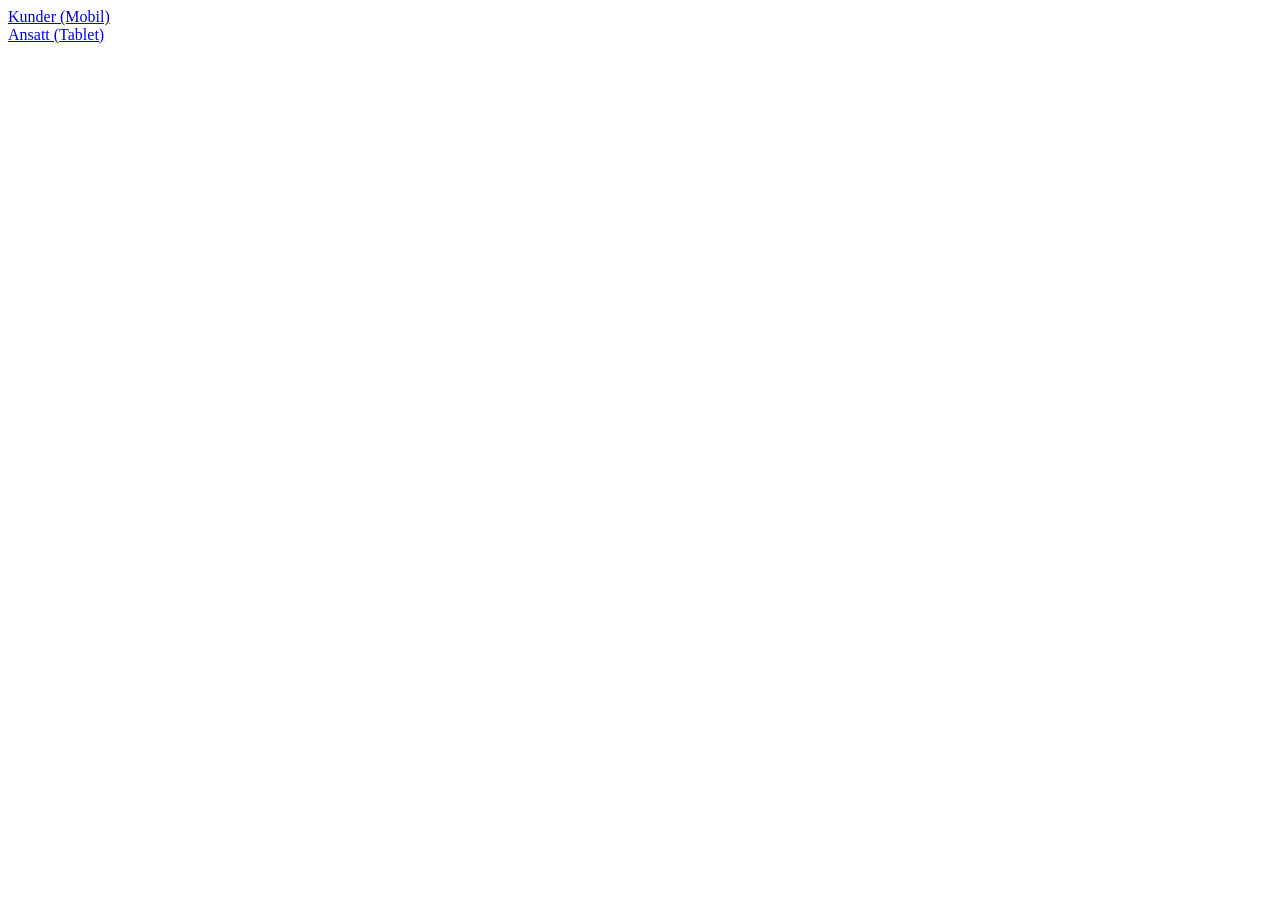
<file: docs/index.html>
<!DOCTYPE html>
<html lang="en" dir="ltr">
  <head>
  </head>
  <body>
   <a href="html/index.html">Kunder (Mobil)</a>
   <br>
   <a href="ansatt/html/index.html">Ansatt (Tablet)</a>
  </body>
</html>
</file>
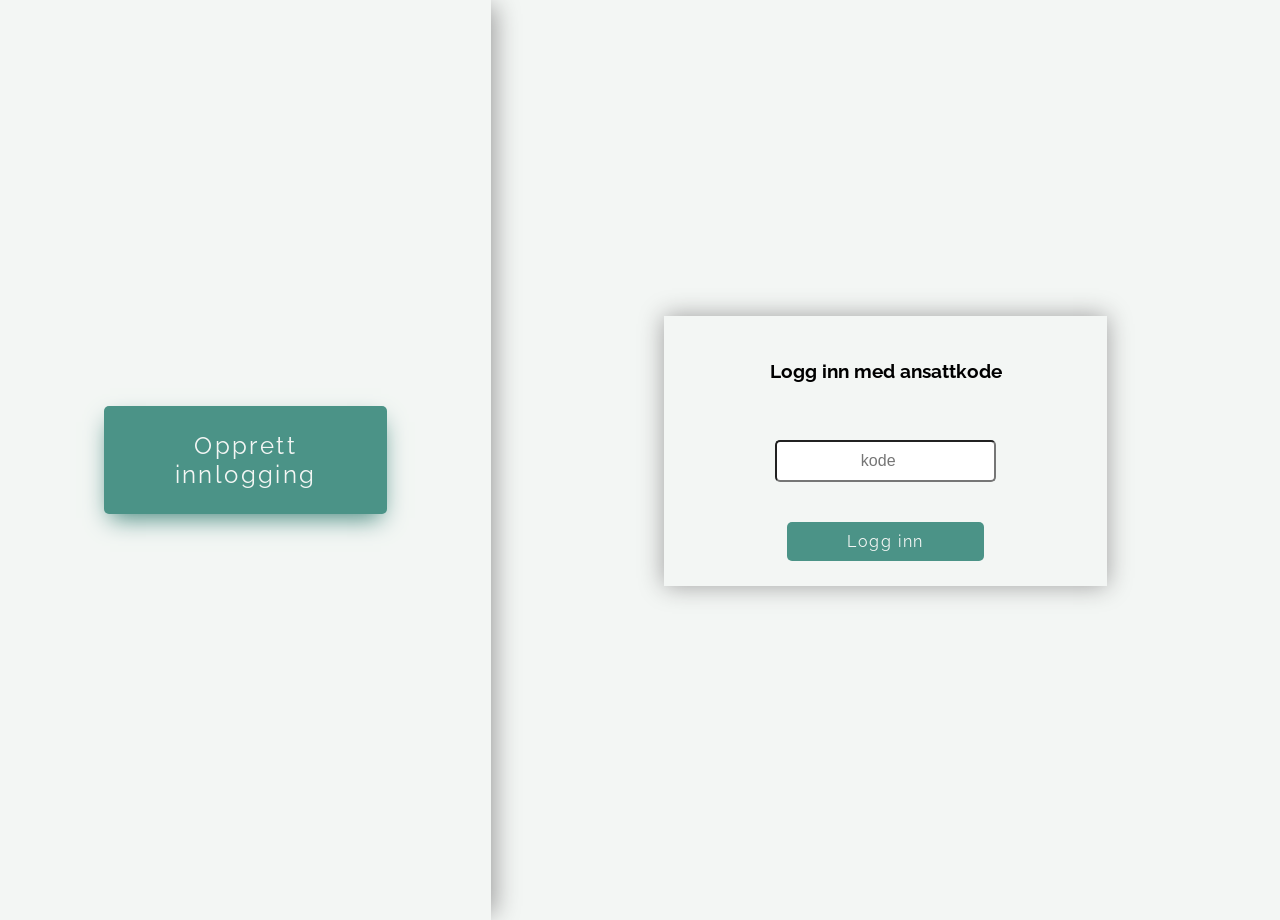
<file: ansatt/html/index.html>
<!DOCTYPE html>
<html lang="en">
    <head>
        <link rel="stylesheet" href="../css/index.css">
        <meta charset="UTF-8">
        <link href="https://fonts.googleapis.com/css2?family=Raleway:wght@300;400;500&display=swap" rel="stylesheet">


    </head>
    <body>

        <div class="pageContainer">


            <div class="sideBarContainer">

                <button type="button" class="sideBarBtn">Opprett innlogging</button>


            </div>

            <div class="mainBox">

                <div class="inputContainer">

                    <h3 class="logInDescription">Logg inn med ansattkode</h3>

                    <input type="number" placeholder="kode" class="inputFieldLogIn">

                    <input type="text" placeholder="navn" class="inputFieldLogIn inputFieldLogInName">

                    <button type="button" class="logInBtn">Logg inn</button>

                </div>


            </div>


        </div>

    </body>

    <script src="../js/createLoginMethod.js"></script>
</html>
</file>
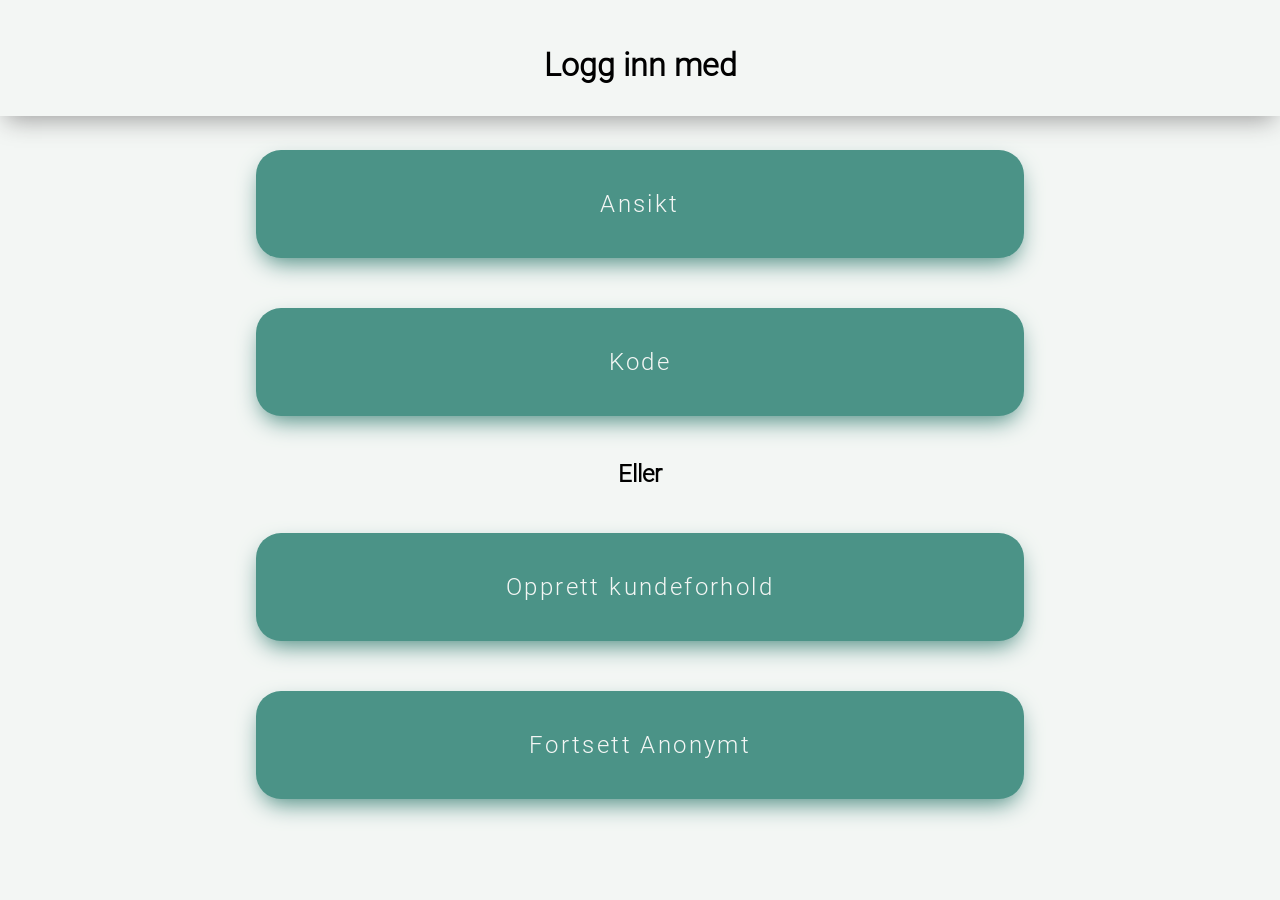
<file: docs/html/index.html>
<!DOCTYPE html>
<html lang="en" dir="ltr">
  <head>
    <link rel="stylesheet" type="text/css" href="../css/stylesheet.css">
    <meta name="viewport" content="initial-scale=1.0">
    <meta charset="utf-8">
    <title></title>
  </head>
  <body>
    <div class="header">
      <h1 for="">Logg inn med</h1>
    </div>
    <div class="container">
      <div class="buttonContainer">
        <button type="button" class="indexButton" onclick="window.location='qr.html';">Ansikt</button>
        <button type="button" class="indexButton" onclick="window.location='qr.html';">Kode</button>
      </div>
      <h2 for="">Eller</h2>
      <div class="buttonContainer">
        <button type="button" class="indexButton">Opprett kundeforhold</button>
        <button type="button" class="indexButton" onclick="window.location='newOrder.html';">Fortsett Anonymt</button>
      </div>
    </div>
  </body>
  <script src="https://ajax.googleapis.com/ajax/libs/jquery/3.5.1/jquery.min.js"></script>
  <script type="module" src="../js/createNewOrder.js"></script>
</html>
</file>
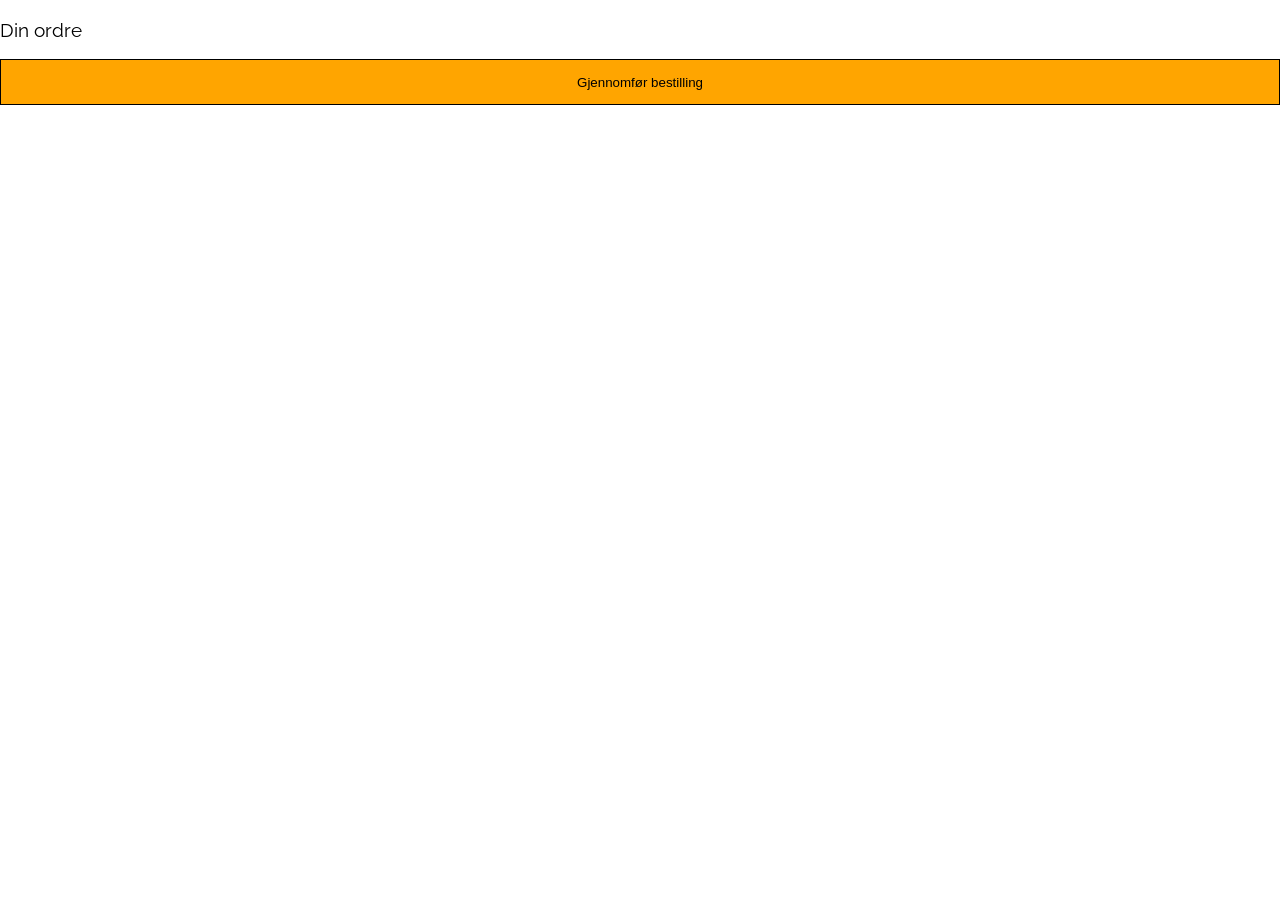
<file: docs/html/checkout.html>
<!DOCTYPE html>
<html lang="en">
    <head>
        <meta charset="UTF-8">
        <meta name="viewport" content="width=device-width, initial-scale=1.0">
        <link href="https://fonts.googleapis.com/css2?family=Raleway:wght@300;400;500&display=swap" rel="stylesheet">
        <link rel="stylesheet" href="../css/checkout.css">

    </head>
    <body>

        <h3 class="yourOrderLabel">Din ordre</h3>

        <div class="container">

        </div>



        <a class="submitOrderLink" href="#">
            <button class="submitOrderButton">
                <p class="submitOrderText">Gjennomfør bestilling</p>
            </button>
        </a>

    </body>
</html>
</file>
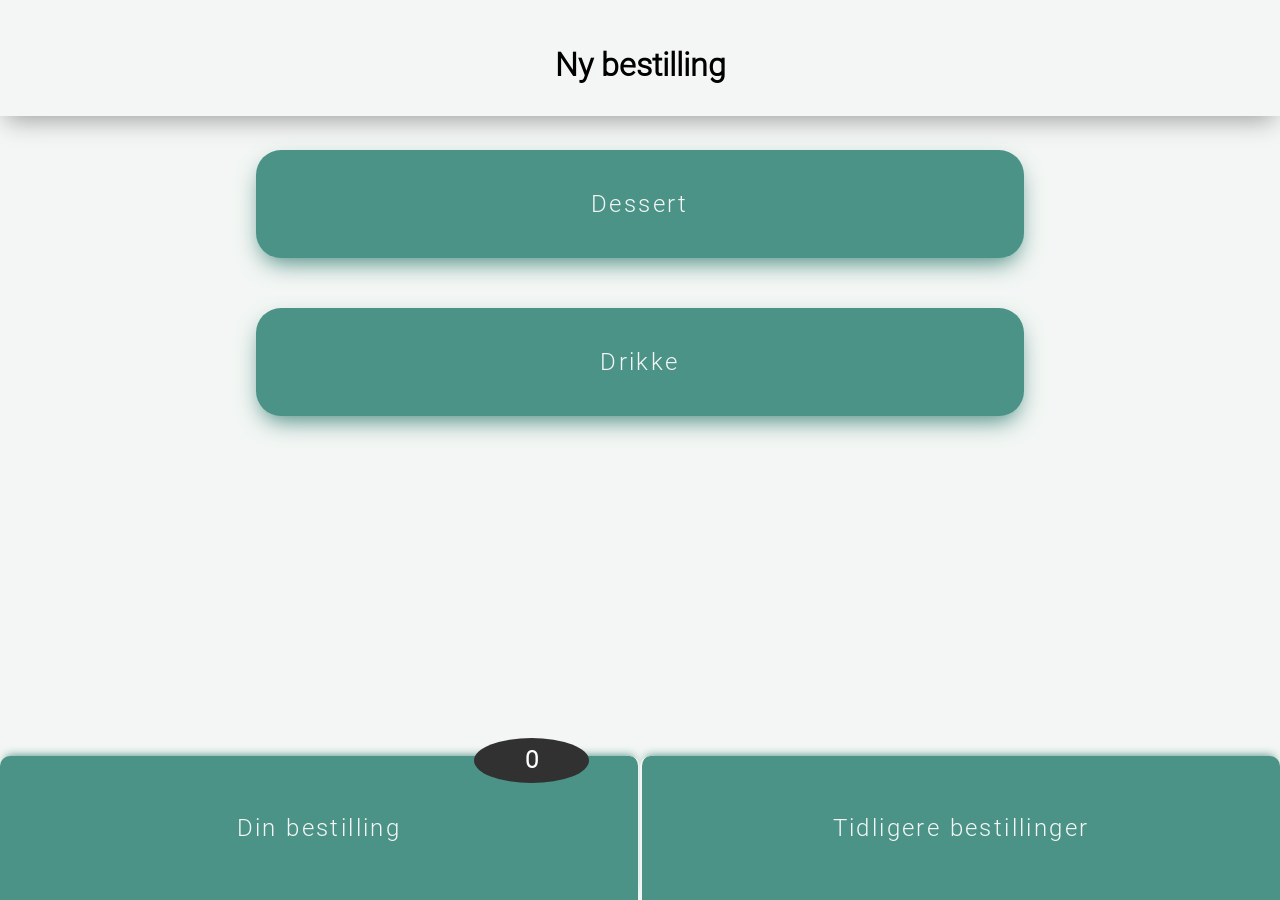
<file: docs/html/newOrder.html>
<!DOCTYPE html>
<html lang="en" dir="ltr">
  <head>
    <link rel="stylesheet" type="text/css" href="../css/stylesheet.css">
    <meta name="viewport" content="initial-scale=1.0">
    <meta charset="utf-8">
    <title></title>
  </head>
  <body>
    <div class="header">
      <h1 for="">Ny bestilling</h1>
    </div>
    <div id="currentOrderContainer" class="currentOrderContainer tabcontent">
      <h3>Bestilling</h3>
      <div class="totalPriceContainer">
          <h4>Totalpris</h4>
          <h5 class="sum">0kr</h5>
      </div>
      <div class="order"></div>
    </div>
    <div id="previousOrderContainer" class="tabcontent"></div>

    <div class="container">
        <button id="dessertButton" type="button" class="tablinks indexButton">Dessert</button>
        <div id="dessertContainer" class="tabcontent"></div>

        <button id="beverageButton" type="button" class="tablinks indexButton">Drikke</button>
        <div id="drikkeContainer" class="tabcontent"></div>
        </div>

      <div class="buttonContainer">
      </div>

      <div class="bottomNavContainer">
        <div class="orderVolumeIcon">
          <label id="orderVolumeCount" for="currentOrderButton">0</label>
        </div>
        <button type="button" id="currentOrderButton" class="tablinks bottomNavButton">Din bestilling
        </button>
        <button type="button" id="previousOrderButton"class="tablinks bottomNavButton">Tidligere bestillinger</button>
      </div>
    </div>
  </body>
  <script src="https://ajax.googleapis.com/ajax/libs/jquery/3.5.1/jquery.min.js"></script>
  <script type="module" src="../js/createNewOrder.js"></script>
</html>
</file>
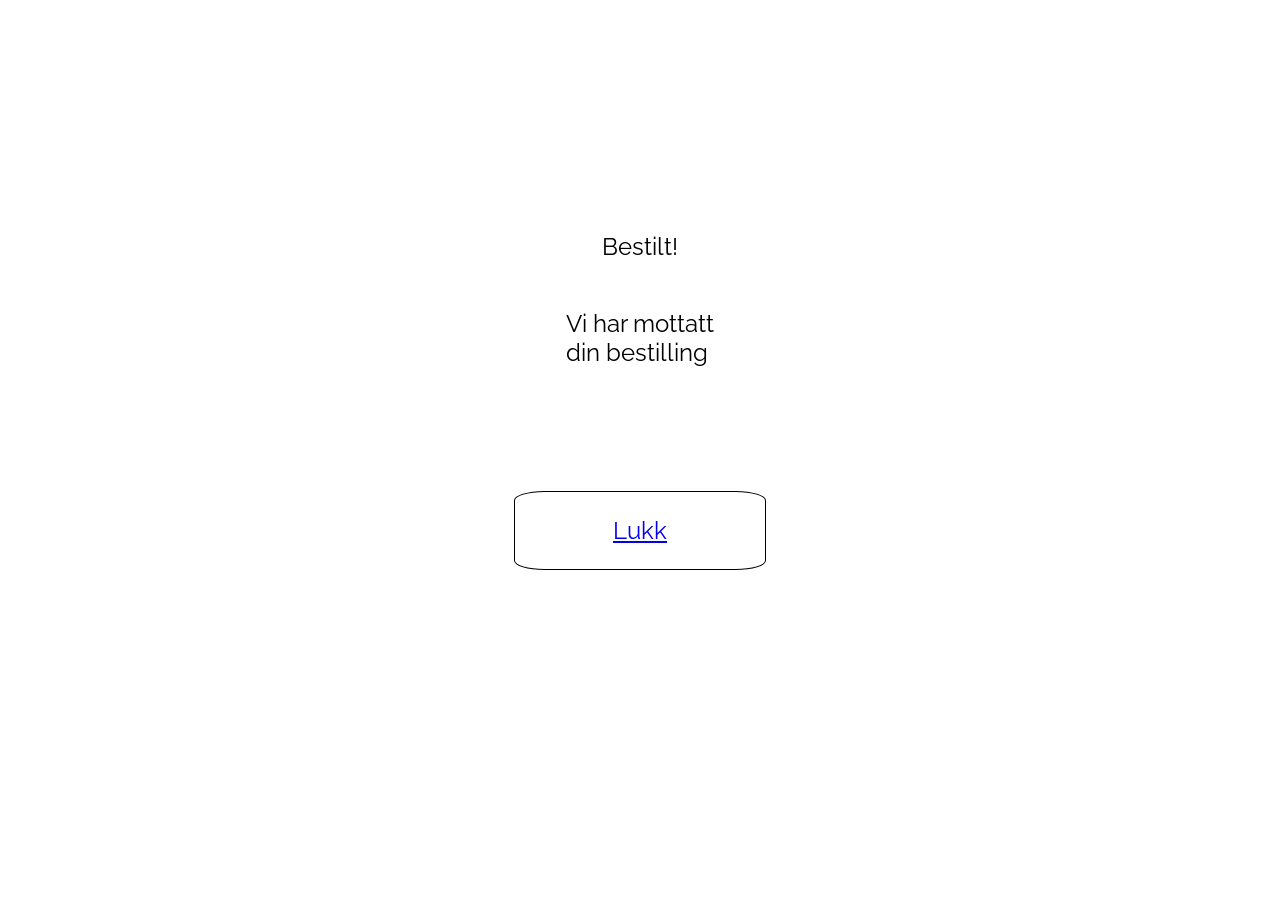
<file: docs/html/orderPlaced.html>
<!DOCTYPE html>
<html lang="en">

<head>
    <meta name="viewport" content="width=device-width, initial-scale=1.0">
    <link href="https://fonts.googleapis.com/css2?family=Raleway:wght@300;400;500&display=swap" rel="stylesheet">
    <link rel="stylesheet" href="../css/orderPlaced.css">
</head>

<body>

    <div class="container">

        <h3 class="orderedText">Bestilt!</h3>

        <p class="orderPlacedMessage">
            Vi har mottatt<br>din bestilling
        </p>

        <a class="doneBtnLink" href="/grensesnitteksamen/docs/qr.html">
            <div class="closeBtnContainer">
                <p class="closeText">Lukk</p>
            </div>
        </a>

    </div>

</body>


</html>
</file>
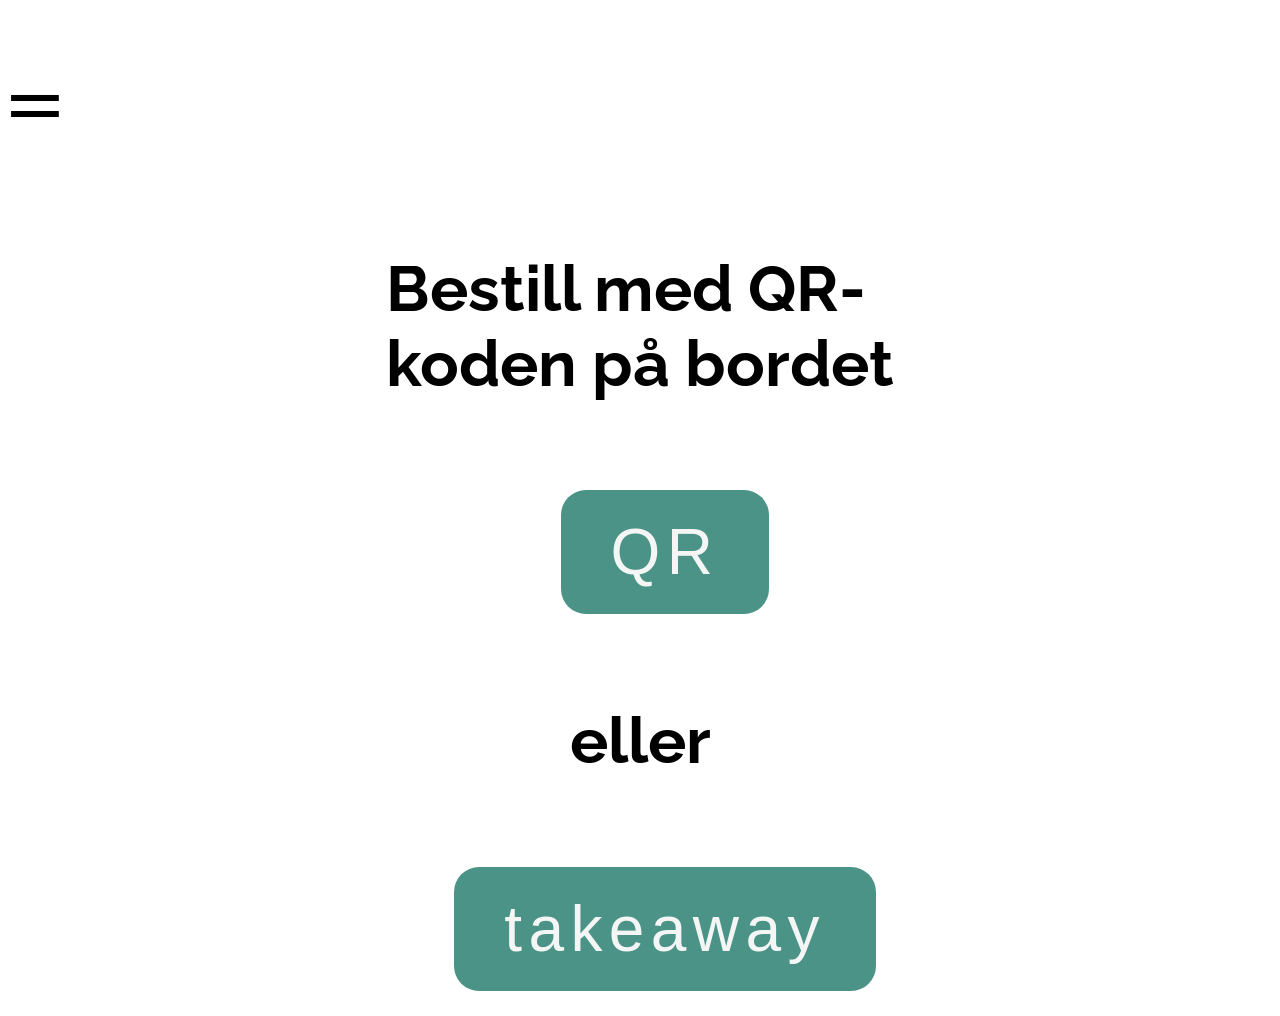
<file: docs/html/qr.html>
<!DOCTYPE html>
<html lang="en">
    <head>
        <meta charset="UTF-8">
        <link rel="stylesheet" href="../css/qr.css">

        <link href="https://fonts.googleapis.com/css2?family=Raleway:wght@300;400;500&display=swap" rel="stylesheet">
    </head>
    <body>
        <div class="menuIcon">=
            <div class="menuDropDown">
                    <button type="button" class="earlierOrdersBtn btn" onclick="window.location='previousOrders.html';">
                        Dine Tidligere Bestillinger
                    </button>
            </div>
        </div>



        <div class="container">

            <h3 class="descriptionQrButton descriptions">Bestill med QR-<br>koden på bordet</h3>

            <a href="#">
                    <button type="button" class="qrButton" onclick="window.location='newOrder.html';">QR</button>
            </a>

            <h3 class="descriptionTakeAwayButton descriptions">eller</h3>

            <a href="#">
                    <button type="button" class="takeAwayButton" onclick="window.location='newOrder.html';">takeaway</button>
            </a>



        </div>

    </body>
    <script src="../js/dropDownMenuScript.js"></script>

</html>
</file>
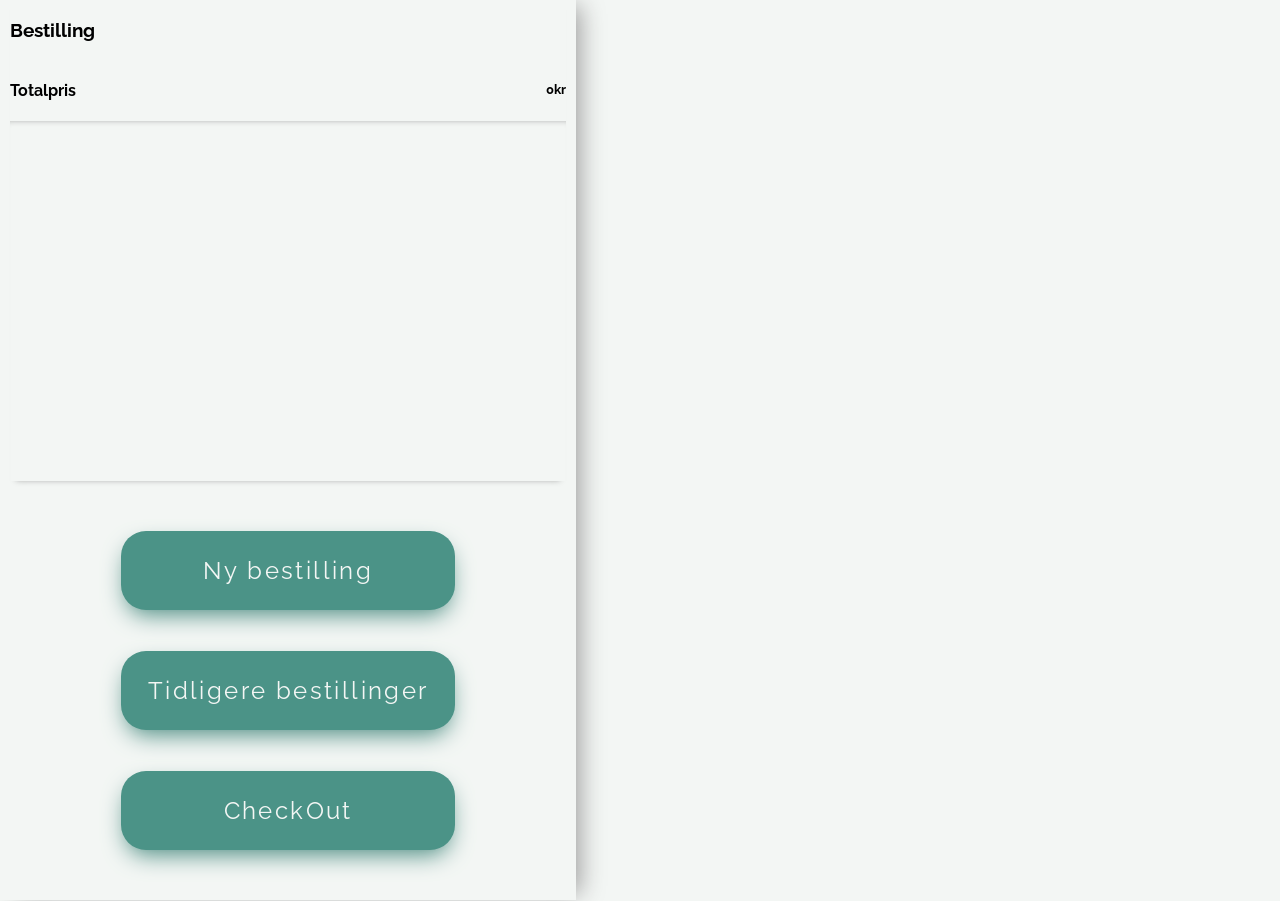
<file: docs/ansatt/html/mainPage.html>
<!DOCTYPE html>
<html lang="en">
    <head>
        <link rel="stylesheet" href="../css/mainPage.css">
        <meta charset="UTF-8">
        <link href="https://fonts.googleapis.com/css2?family=Raleway:wght@300;400;500&display=swap" rel="stylesheet">


    </head>
    <body>

        <div class="pageContainer">


            <div class="sideBarContainer">
              <div class="currentOrderContainer">

              <h3>Bestilling</h3>
              <div class="totalPriceContainer">
                  <h4>Totalpris</h4>
                  <h5 class="sum">0kr</h5>
              </div>
                <div class="order"></div>

              </div>
              <div class="buttonContainer">
                <button type="button" id="defaultOpen" class="tablinks sideBarBtn newOrderBtn">Ny bestilling</button>
                <button type="button" class="tablinks sideBarBtn previousOrderBtn">Tidligere bestillinger</button>

                <button type="button" class="sideBarBtn checkOutBtn">CheckOut</button>
              </div>
            </div>

            <div class="mainBox">
              <div id="dessertContainer" class=""></div>
              <div id="drikkeContainer" class=""></div>
            </div>
        </div>

    </body>
    <script src="https://ajax.googleapis.com/ajax/libs/jquery/3.5.1/jquery.min.js"></script>
    <script type="module" src="../../js/createNewOrder.js"></script>
</html>
</file>
<file: ansatt/css/index.css>
html {
    font-family: 'Raleway', sans-serif;
}
body {
    background-color: #F3F6F4;
    margin: 0;
    padding: 0;
}
button{
  letter-spacing: 0.1em;
  outline: inherit;
  background: none;
  border: none;
  color: #F3F6F4;
  background-color: #4b9387;
  font-family: inherit;
}

.pageContainer {
    display: grid;
    grid-template-columns: auto auto auto;
    height: 100vh;
}
.sideBarContainer {
    box-shadow: 10px 0px 23px -6px rgb(158 158 158);
    grid-column: 1;
    display: flex;
    flex-direction: column;
    height: 100%;
    padding: 10px;
    row-gap: 30px;
    justify-content:center;
    align-items: center;
}
.sideBarBtn {
    padding: 25px;
    border-radius: 5px;
    transition:.1s ease-in-out;
    box-shadow: 0px 10px 23px -6px rgba(69,136,125,1);
    width: 60%;
    font-size: 1.5em;
}
.sideBarBtn:active{
  box-shadow: 0px 4px 23px -6px rgba(69,136,125,1);
  background-color: #3e736a;
  transition:.1s ease-in-out;
  transform:translateY(4px);
  width: 60%;
}
.mainBox {
    grid-column: 2 / 5;
    margin: 1px;
    height: 100%;
    display: flex;
    flex-direction: column;
    justify-content: center;
    align-items: center;
}

.inputContainer {
    padding:25px;
    box-shadow: 0px 0px 23px 0px rgb(158 158 158);
    display: flex;
    flex-direction: column;
    row-gap: 40px;
    width: 50%;
    align-items: center;
}

.inputFieldLogIn {
    text-align: center;
}

.inputFieldLogIn, .logInBtn {
  border-radius: 5px;
    padding:10px;
    width: 50%;
    font-size: 1em;
}

.inputFieldLogInName {
    display: none;
}

/* const loggedInBtn = document.querySelector(".sideBarBtn"); */
</file>
<file: docs/css/stylesheet.css>
html, body{
  padding: 0;
  margin: 0;
  height:100%;
  touch-action: manipulation;
}
body{
  font-family: 'Roboto';
  background-color: #F3F6F4;
}

/*///////////////// MOBIL VISNING ////////////////////*/
@media only screen
and (min-device-width : 320px){
  button{
    min-width: 18vw;
    letter-spacing: 0.1em;
    margin: 25px;
    outline: inherit;
    background: none;
    border: none;
    border-radius: 25px;
    color: #F3F6F4;
    background-color: #4b9387;
    font-family: inherit;
    font-size: 1.5em;
    padding: 10px;
  }
  input[type="number"] {
      -webkit-appearance: textfield;
         -moz-appearance: textfield;
              appearance: textfield;
      width: 15vw;
      height: 7vh;
      font-size: 2em;
      text-align: center;
  }
  input[type=number]::-webkit-inner-spin-button,
  input[type=number]::-webkit-outer-spin-button {
      -webkit-appearance: none;
  }

  #currentOrderContainer, #previousOrderContainer {
    top: 0px;
    background-color: #F3F6F4;
    position: fixed;
    width: 100%;
    height: 80vh;
  }
  #currentOrderContainer h3{
    padding: 0px 10px 0px 10px;
  }
  #currentOrderButton {
    border-right: 2px solid #f3f6f4;
  }
  #previousOrderButton {
    border-left: 2px solid #f3f6f4;
  }
  .header {
    box-shadow: 0px 10px 23px -6px rgb(158 158 158);
    padding-top: 25px;
    padding-bottom: 10px;
    text-align: center;
  }
  .order {
    box-shadow: inset 0px 5px 6px -6px rgb(158 158 158);
    overflow-y: scroll;
    height: 100%;
  }
  .orderTotal {
    text-align: right;
  }
  .orderVolumeIcon {
    text-align: center;
    margin: auto;
    top: -2vh;
    right: 54vw;
    position: absolute;
    background-color: #313131;
    border-radius: 50%;
    width: 9vw;
    height: 5vh;
    z-index: 99;
  }
  .orderContainer {
    box-shadow: 0px 2px 6px 0px rgb(158 158 158);
    padding: 15px 15px 10px 15px;
    margin: 15px;
  }
  .orderDetailsContainer button {
    border-radius: 10px;
    font-size: 2em;
    padding: 5px 5px 5px 5px;
  }
  .orderDetailsContainer, .productDetailsContainer {
    display: flex;
    align-items: center;
    justify-content: center;
  }
  .productDetailsContainer {
    flex-wrap: wrap;
    justify-content: space-around;
  }
  .container{
    flex: 1 1 100%;
    display: flex;
    flex-direction: column;
    justify-content: flex-start;
    align-items: center;
    padding-top: 1vh;
    padding-bottom: 2vh;
  }
  .orderProductContainer, .productContainer {
    padding: 15px;
    margin-bottom: 15px;
    box-shadow: 0px 5px 5px 0px rgb(158 158 158);
  }
  .productDetailsContainer label {
    flex: 1 1 20vw;
    margin: 0px 5vw 0px 5vw;
    text-align: center;
  }
  .buttonContainer{
    justify-content: space-around;
    width: 100%;
    height: 35vh;
    display: flex;
    flex-direction: column;
    align-items: center;
  }
  .bottomNavContainer{
    position: fixed;
    bottom: 0%;
    width: 100%;
    min-height: 5vh;
    display: flex;
    justify-content: space-around;
    align-items: center;
  }
  .bottomNavContainer label {
    font-size: 1.5em;
    line-height: 5vh;
    font-weight: bold;
    color: white;
  }
  .totalPriceContainer {
      display: flex;
      justify-content: space-between;
      padding: 0px 10px 0px 10px;
  }
  .indexButton{
    min-height: 12vh;
    transition:.1s ease-in-out;
    box-shadow: 0px 10px 23px -6px rgba(69,136,125,1);
    width: 60%;
  }
  .indexButton:active{
    box-shadow: 0px 4px 23px -6px rgba(69,136,125,1);
    background-color: #3e736a;
    transition:.1s ease-in-out;
    transform:translateY(4px);
  }
  .addBtn{
      box-shadow: 0px 5px 10px -6px rgba(69,136,125,1);
      padding: 5px 10px 5px 10px;
      margin: auto 5px;
      transition:.1s ease-in-out;
      border-radius: 10px;
  }
  .addBtn:active{
    box-shadow: 0px 0px 10px -6px rgba(69,136,125,1);
    background-color: #3e736a;
    transition:.1s ease-in-out;
    transform:translateY(4px);
  }
  .tabcontent {
    overflow-y: scroll;
    display: none;
    width: 100%;
    flex-direction: column;
    padding-bottom: 15vh;
  }
  .beverageNameLabel, .dessertNameLabel {
      margin-block-start: 0.3em;
      font-weight: 300;
      font-size: 2em;
  }
  .bottomNavButton{
    border-radius: 10px 10px 0px 0px;
    box-shadow: 0px -6px 10px -6px rgba(69,136,125,1);
    font-size: 1.5em;
    margin: 0;
    min-height: 16vh;
    width: 100%;
  }
  .bottomNavButton:active{
    box-shadow: 0px 4px 23px -6px rgba(69,136,125,1);
    background-color: #3e736a;
    transition:.1s ease-in-out;
    transform:translateY(4px);
  }
}

@font-face {
  font-family: Roboto;
  src: url(fonts/Roboto-Light.ttf);
}
</file>
<file: docs/css/checkout.css>
html {
    font-family: 'Raleway', sans-serif;
}

body {
    margin: 0;
    padding: 0;
}

.yourOrderLabel {
    font-weight: 400;
}

.submitOrderButton {
    background-color: orange;
    width: 100%;
    border: 1px solid black;
    bottom: 0px;
}
</file>
<file: docs/css/orderPlaced.css>
html {
    font-family: 'Raleway', sans-serif;
}

body {

}

.container {
    position: relative;
    display: flex;
    flex-direction: column;
    top: 200px;
    align-items: center;
}

.orderedText {
    font-size: x-large;
    font-weight: 400;
}

.orderPlacedMessage {
    font-size: x-large;
}

.closeBtnContainer {
    border: 1px solid black;
    border-radius: 12%;
    text-align: center;
    font-size: x-large;
    width: 250px;
    margin: 100px;
}
</file>
<file: docs/css/qr.css>
body {
    padding: 0;
    margin: 0;
    height: 100%;
}

html {
    font-family: 'Raleway', sans-serif;
}

@media only screen and (min-device-width : 320px){

html {
    font-family: 'Raleway', sans-serif;
    font-weight: 300;
}
    
.menuIcon {
    font-size: 10em;
}


.container {
    display: flex;
    flex-direction: column;
    align-items: center;
    top: 100px;
    justify-content: flex-start;
    flex: 1 1 100%;
    
}

a:link {
    text-decoration: none;
}

a:visited {
    text-decoration: none;
}

a:hover {
    text-decoration: none;
}

a:active {
    text-decoration: none;
}

.menuDropDown {
    display: none;
}

.descriptions {
    font-size: 4em;
}

.earlierOrdersBtn {
    font-size: 0.4em;
}

button {
    width: 100%;
    color: #F3F6F4;
    background-color: #4b9387;
    border: none;
    font-size: 4em;
    font-weight: 300;
    letter-spacing: 0.1em;
    justify-content: space-around;
    text-align: center;
    padding: 25px;
    margin: 25px;
    border-radius: 25px;
}


}
</file>
<file: docs/ansatt/css/mainPage.css>
html, body{
  font-family: 'Raleway', sans-serif;
  padding: 0;
  margin: 0;
  height:100%;
}
body {
    background-color: #F3F6F4;
    overflow-y: hidden;
}

button{
    letter-spacing: 0.1em;
    outline: inherit;
    background: none;
    border: none;
    color: #F3F6F4;
    background-color: #4b9387;
    font-family: inherit;
}
input[type="number"] {
    -webkit-appearance: textfield;
       -moz-appearance: textfield;
            appearance: textfield;
    width: 30px;
    text-align: center;
}
input[type=number]::-webkit-inner-spin-button,
input[type=number]::-webkit-outer-spin-button {
    -webkit-appearance: none;
}
.orderContainer {
    box-shadow: 0px 2px 6px 0px rgb(158 158 158);
    padding: 15px 15px 10px 15px;
    margin: 15px;
}
.orderContainer h4,h2{
  margin: 0;
}
.currentOrderContainer {
    box-shadow: 0px 5px 6px -6px rgb(158 158 158);
}
#orderHistoryContainer {
  overflow-y: scroll;
  width: 100%;
  height: 100vh;
}
.productDetailsContainer {
    max-width: 25vw;
    display: flex;
    align-items: center;
    flex-wrap: wrap;
    justify-content: space-around;
}
.productDetailsContainer label {
  flex: 1 1 7vw;
  text-align: center;
}
.orderDetailsContainer {
    display: flex;
    justify-content: flex-end;
}
.orderDetailsContainer, button {
    border-radius: 10px;
}
.order{
    box-shadow: inset 0px 5px 6px -6px rgb(158 158 158);
    overflow-y: scroll;
    height: 40vh;
}
.orderTotal{
  text-align: right;
}
.addBtn{
    box-shadow: 0px 5px 10px -6px rgba(69,136,125,1);
    padding: 5px 10px 5px 10px;
    font-size: 1.5em;
    border-radius: 10px;
}
.addBtn:active{
  box-shadow: 0px 0px 10px -6px rgba(69,136,125,1);
  background-color: #3e736a;
  transition:.1s ease-in-out;
  transform:translateY(4px);
}
.buttonContainer {
    height: 40vh;
    display: flex;
    justify-content: space-around;
    align-items: center;
    flex-direction: column;
}
.pageContainer {
    display: grid;
    grid-template-columns: auto auto auto;
    height: 100%;
}
.sideBarContainer {
    box-shadow: 10px 0px 23px -6px rgb(158 158 158);
    grid-column: 1 / 2;
    display: flex;
    flex-direction: column;
    padding: 0px 10px 0px 10px;
    row-gap: 30px;
    justify-content:flex-start;
}
.sideBarBtn {
    padding: 25px;
    border-radius: 25px;
    transition:.1s ease-in-out;
    box-shadow: 0px 10px 23px -6px rgba(69,136,125,1);
    width: 60%;
    font-size: 1.5em;
}
.sideBarBtn:active{
    box-shadow: 0px 4px 23px -6px rgba(69,136,125,1);
    background-color: #3e736a;
    transition:.1s ease-in-out;
    transform:translateY(4px);
    width: 60%;
}

.mainBox {
    overflow-y: scroll;
    padding-left: 25px;
    grid-column: 2 / 5;
    margin: 1px;
    height: 100%;
}

.itemContainer {
    width: 50%;
    row-gap: 30px;
}
.productContainer {
    padding: 15px;
    box-shadow: 0px 5px 5px 0px rgb(158 158 158);
}

.beverageNameLabel, .dessertNameLabel {
    margin-block-start: 0.3em;
    margin-block-end: 0.3em;
    font-weight: 300;
    font-size: 1.5em;
}

.totalPriceContainer {
    display: flex;
    justify-content: space-between;
}
</file>
